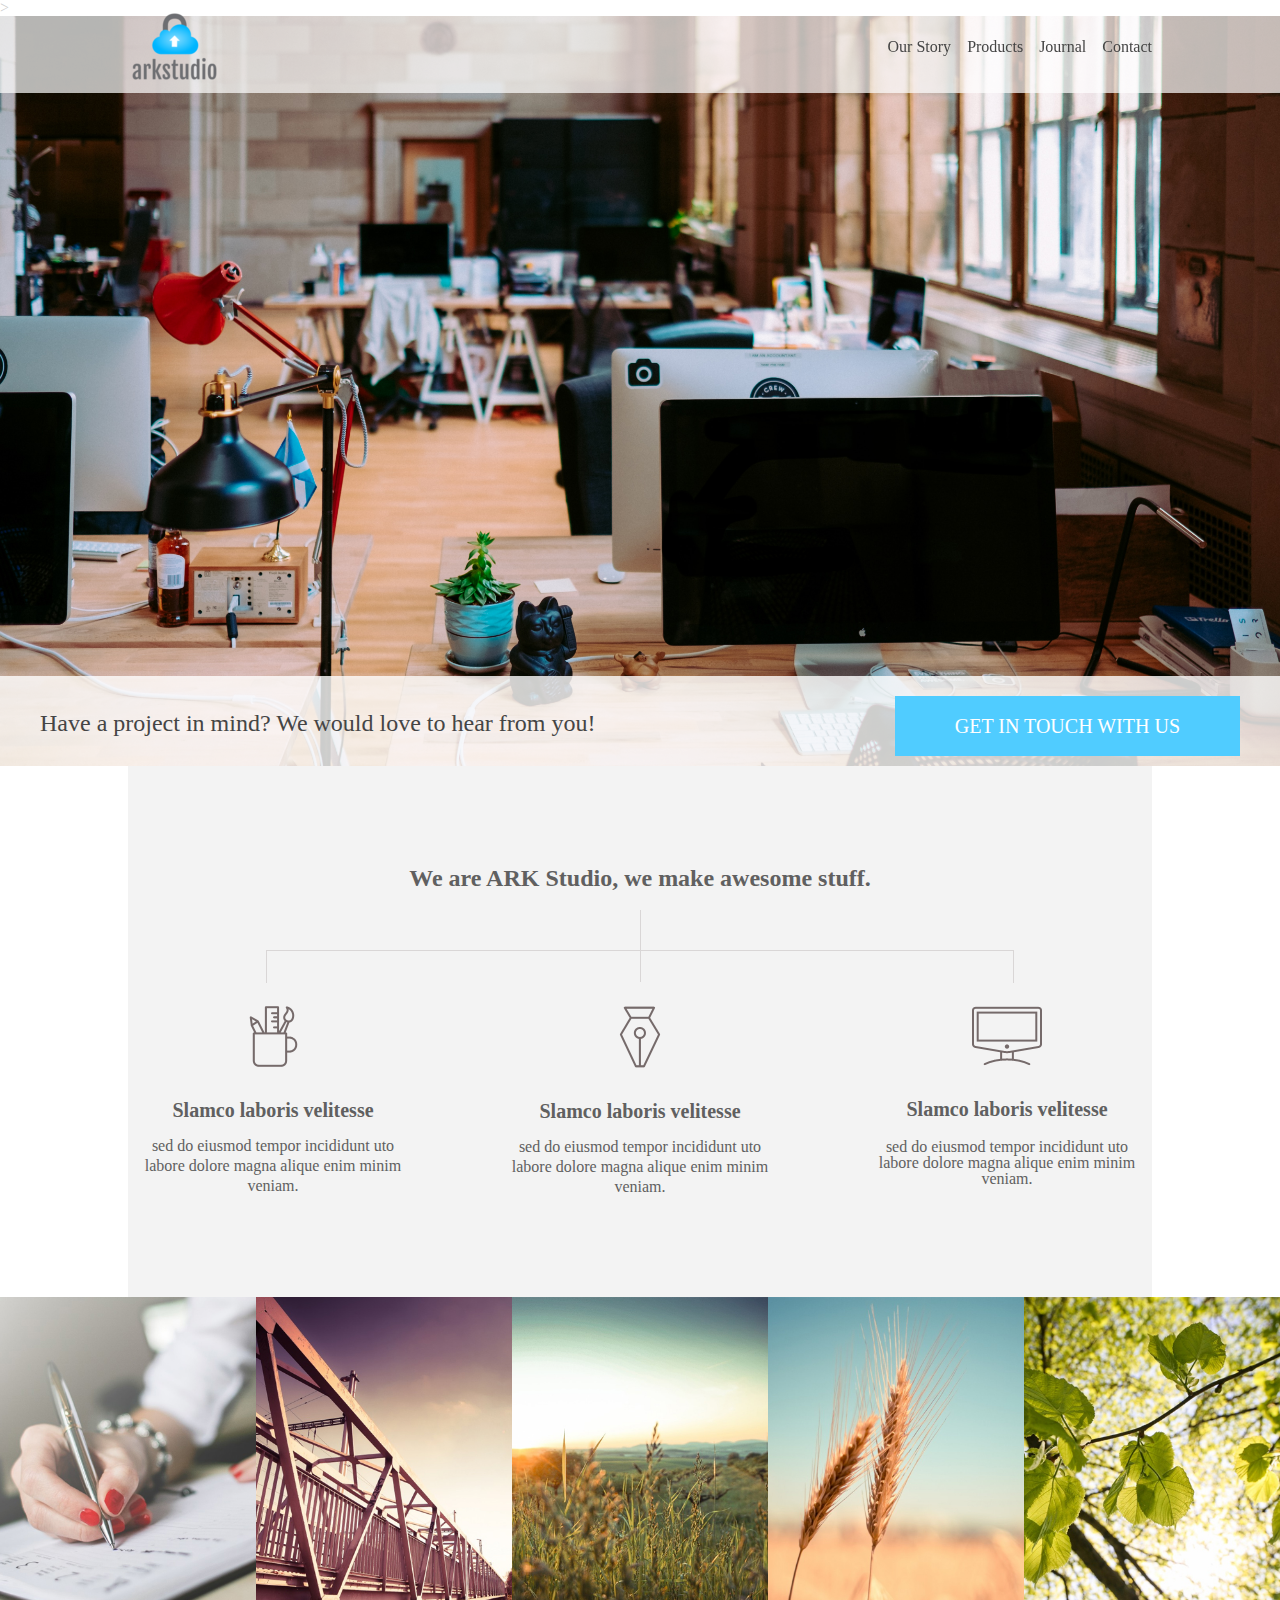
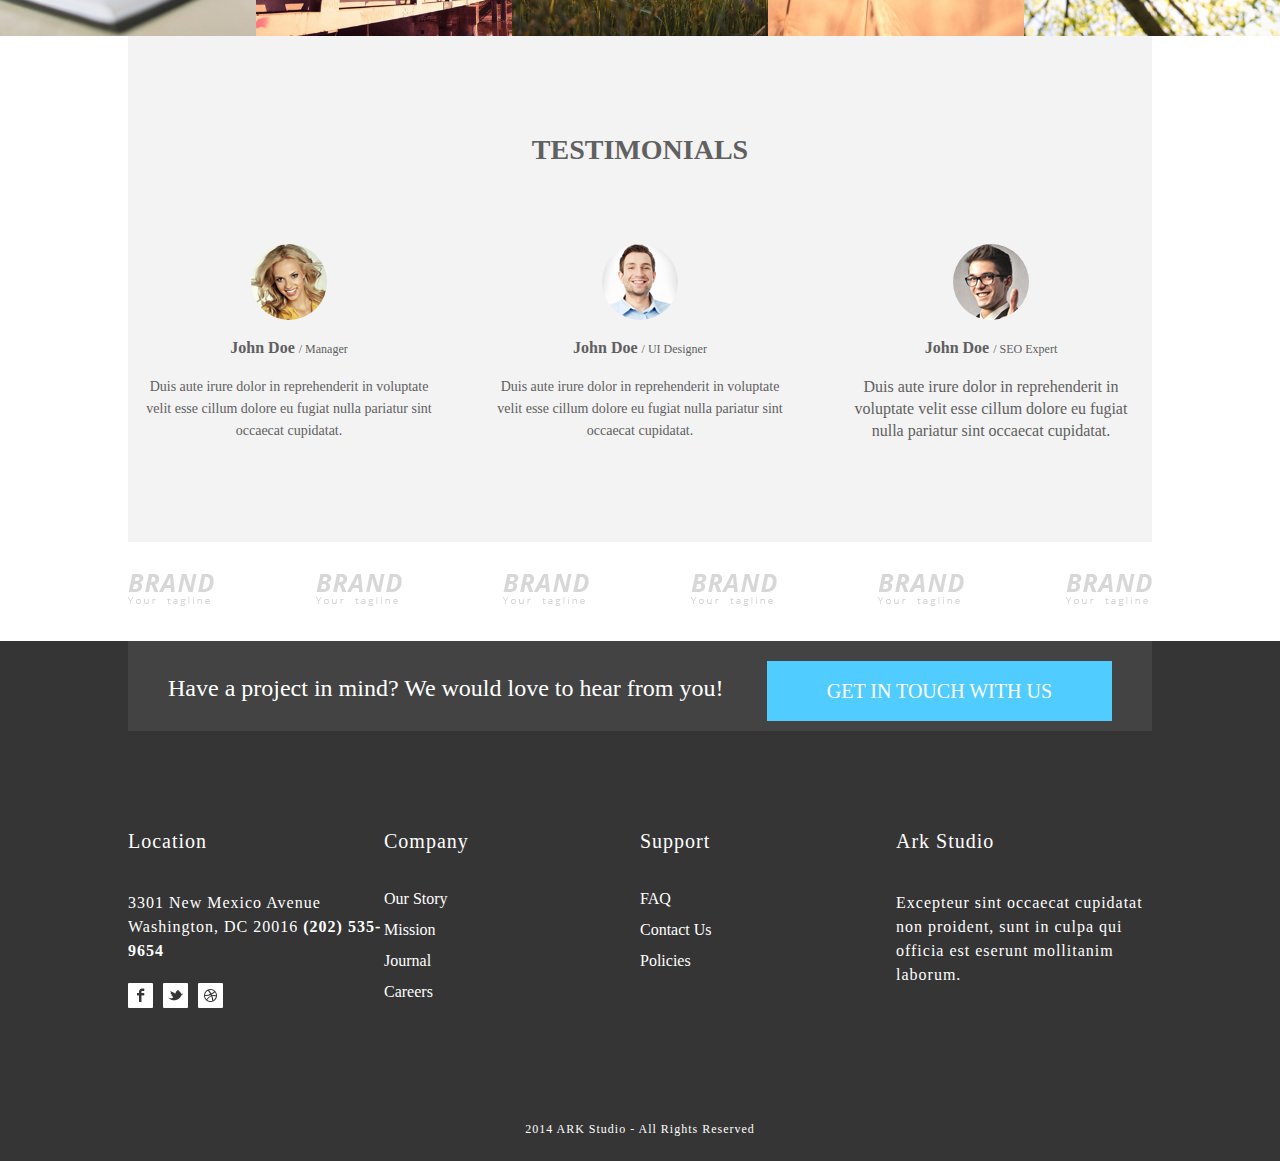
<file: index.html>
<!DOCTYPE html>
<html lang="en">

<head>
    <meta charset="UTF-8">>
    <link rel="stylesheet" type="text/css" href="/styles/reset.css">
    <link rel="stylesheet" type="text/css" href="/styles/main.css">
    <title>Ark Studio</title>
</head>

<body>
    <section class="whole-top">
        <header class="transparent_nav">
            <div class="wrapper">
                <img src="/img/logo.png" id="logo" alt="Logo">
                <nav class="nav_bar">
                    <ul id="nav_list">
                        <li id="nav_item_1"><a href="">Our Story</a></li>
                        <li id="nav_item_2"><a href="">Products</a></li>
                        <li id="nav_item_3"><a href="">Journal</a></li>
                        <li id="nav_item_4"><a href="">Contact</a></li>
                    </ul>
                </nav>
            </div>
        </header>
    </section>

    <section id="billboard">
        <img src="img/billboard.jpg" alt="" title="" />
    </section>

    <section class="cta top_cta">
        <p id="cta_text">Have a project in mind? We would love to hear from you!</p>
        <a href="" id="cta_link">GET IN TOUCH WITH US</a>
    </section>


    <section class="services wrapper">
        <h3>We are ARK Studio, we make awesome stuff.</h3>
        <div class="separator">
            <img src="/img/separator.png" alt="Separator Image">
        </div>

        <ul>
            <li id="srv1">
                <img src="/img/s1.png" alt="pot" id="image1">
                <h4>Slamco laboris velitesse</h4>
                <p>sed do eiusmod tempor incididunt uto labore dolore magna alique enim minim veniam.</p>
            </li>

            <li id="srv2">
                <img src="/img/s2.png" alt="pen" id="image2">
                <h4>Slamco laboris velitesse</h4>
                <p>sed do eiusmod tempor incididunt uto labore dolore magna alique enim minim veniam.</p>
            </li>

            <li id="srv3">
                <img src="img/s3.png" alt="pc" id="image3">
                <h4>Slamco laboris velitesse</h4>
                <p>sed do eiusmod tempor incididunt uto labore dolore magna alique enim minim veniam.</p>
            </li>
        </ul>
    </section>

    <section class="recent_work">
        <img src="/img/w1.jpg" alt="" class="works">
        <img src="/img/w2.jpg" alt="" class="works">
        <img src="/img/w3.jpg" alt="" class="works">
        <img src="/img/w4.jpg" alt="" class="works">
        <img src="/img/w5.jpg" alt="" class="works">
    </section>

    <section class="testimonials wrapper">
        <h3>Testimonials</h3>
        <ul class="testimonials_list">
            <li id="tt1">
                <img src="/img/client1.jpg" alt="Manager" class="testimonialImage">
                <h2>John Doe <span class="title">/ Manager</span></h2>
                <p>Duis aute irure dolor in reprehenderit in voluptate velit esse cillum dolore eu fugiat nulla pariatur
                    sint occaecat cupidatat.</p>
            </li>

            <li id="tt2">
                <img src="/img/client2.jpg" alt="UI Designer" class="testimonialImage">
                <h2>John Doe <span class="title">/ UI Designer</span></h2>
                <p>Duis aute irure dolor in reprehenderit in voluptate velit esse cillum dolore eu fugiat nulla pariatur
                    sint occaecat cupidatat.</p>
            </li>

            <li id="tt3">
                <img src="/img/client3.jpg" alt="SEO Expert" class="testimonialImage">
                <h2>John Doe <span class="title">/ SEO Expert</span></h2>
                <p>Duis aute irure dolor in reprehenderit in voluptate velit esse cillum dolore eu fugiat nulla pariatur
                    sint occaecat cupidatat.</p>
            </li>
        </ul>
    </section>

    <section class="brands">
        <div class="wrapper">
            <ul>
                <li><img src="/img/client_logo.png" alt="Client Logo"></li>
                <li><img src="/img/client_logo.png" alt="Client Logo"></li>
                <li><img src="/img/client_logo.png" alt="Client Logo"></li>
                <li><img src="/img/client_logo.png" alt="Client Logo"></li>
                <li><img src="/img/client_logo.png" alt="Client Logo"></li>
                <li><img src="/img/client_logo.png" alt="Client Logo"></li>
            </ul>
        </div>
    </section>

    <footer>
        <section class="wrapper">
            <div class="cta cta_footer">
                <p id="cta_text">Have a project in mind? We would love to hear from you!</p>
                <a href="" id="cta_link">Get in touch with us</a>
            </div>
            <div class="footer_widget">
                <div class="cols">
                    <h3>Location</h3>
                    <p>3301 New Mexico Avenue Washington, DC 20016 <strong>(202) 535-9654</strong></p>
                    <ul class="icons">
                        <li><a class="fb" href="#"></a></li>
                        <li><a class="twitter" href="#"></a></li>
                        <li><a class="dribbble" href="#"></a></li>
                    </ul>

                </div>
                <div class="cols">
                    <h3>Company</h3>
                    <ul id="comp_list">
                        <li><a href="" id="comp_item_1">Our Story</a></li>
                        <li><a href="" id="comp_item_2">Mission</a></li>
                        <li><a href="" id="comp_item_3">Journal</a></li>
                        <li><a href="" id="comp_item_4">Careers</a></li>
                    </ul>
                </div>
                <div class="cols">
                    <h3>Support</h3>
                    <ul id="sup_list">
                        <li><a href="" id="sup_item_1">FAQ</a></li>
                        <li><a href="" id="sup_item_2">Contact Us</a></li>
                        <li><a href="" id="sup_item_3">Policies</a></li>
                    </ul>
                </div>
                <div class="cols">
                    <h3>Ark Studio</h3>
                    <p>Excepteur sint occaecat cupidatat non proident,
                        sunt in culpa qui officia est eserunt mollitanim laborum.</p>
                </div>
            </div>
            <p class="rights">2014 ARK Studio - All Rights Reserved</p>
        </section>
        
    </footer>
</body>

</html>
</file>
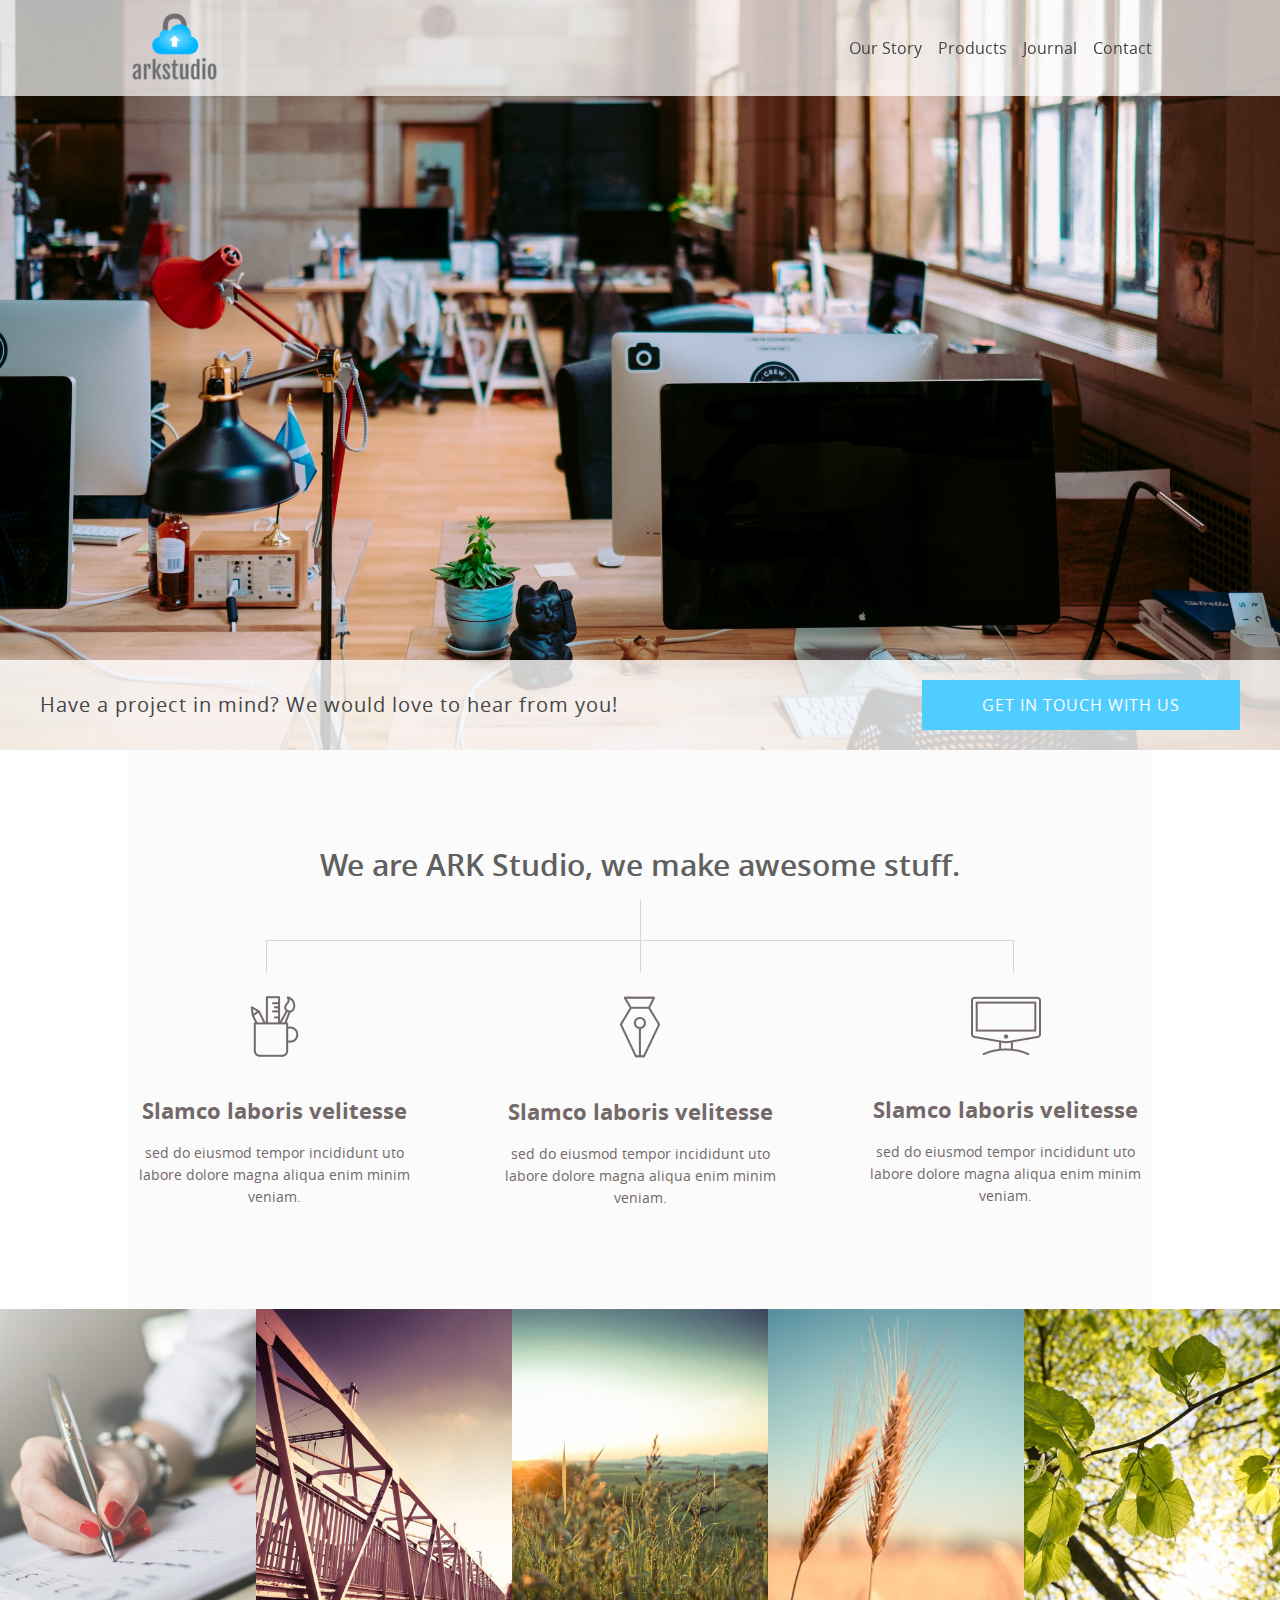
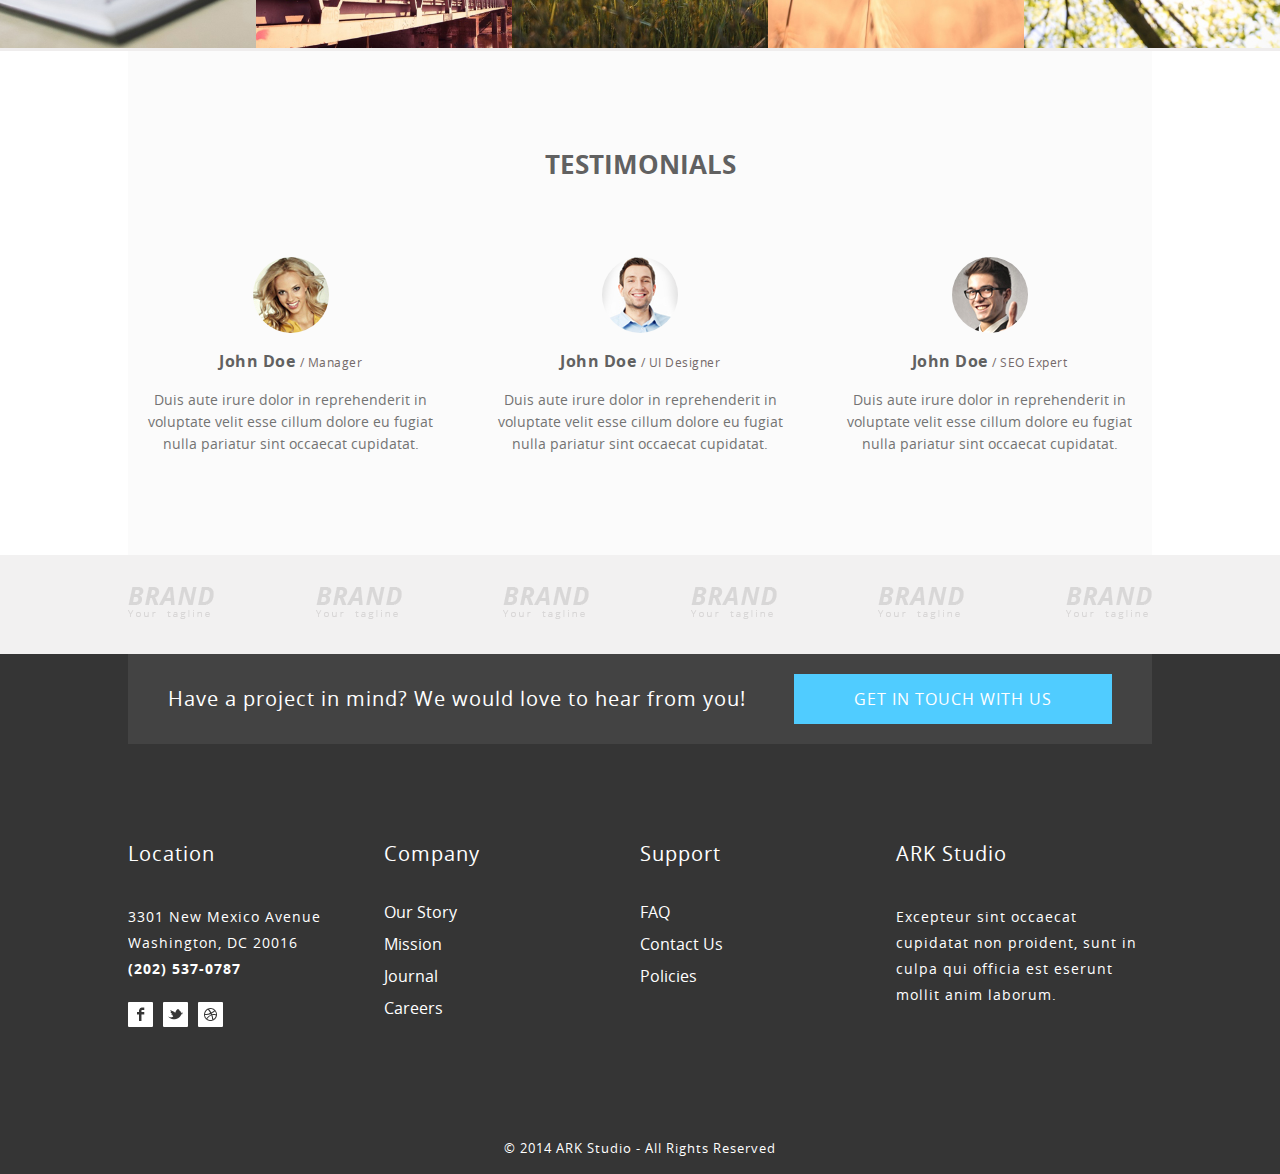
<file: src/index.html>
<!DOCTYPE html>
<html lang="en">
<head>
	<title>ARK Studio</title>
	<meta charset="utf-8">
	<meta name="description" content="Test site for GreyAtom"/>
	<link rel="stylesheet" type="text/css" href="styles/reset.css">
	<link rel="stylesheet" type="text/css" href="styles/main.css">
</head>
<body>

	<header class="trasparent_nav">
		<div class="wrapper">
			<div class="logo">
				<a href="#"><img src="img/logo.png" alt="ARK Studio"></a>
			</div>

			<nav class="nav_bar">
				<ul id="nav_list">
					<li><a id='nav_item_1' href="#">Our Story</a></li>
					<li><a id='nav_item_2' href="#">Products</a></li>
					<li><a id='nav_item_3' href="#">Journal</a></li>
					<li><a id='nav_item_4' href="#">Contact</a></li>
				</ul>
			</nav>
		</div>
	</header><!-- End trasparent_nav -->

	<section class="billboard">
		<img src="img/billboard.jpg" alt="" title=""/>
	</section><!-- End billboard -->

	<section class="cta cta_top">
		<p id='cta_1'>Have a project in mind?  We would love to hear from you!</p>
		<a id='cta_2' href="#">Get in touch with us</a>
	</section><!-- End cta_top -->

	<section class="services wrapper">
			<h2>We are ARK Studio, we make awesome stuff.</h2>
			<div class="separator">
				<img src="img/separator.png" alt=""/>
			</div>
			<ul id='service_list'>
				<li>
					<img class="s_icons" src="img/s1.png" alt=""/>
					<h3>Slamco laboris velitesse</h3>
					<p>sed do eiusmod tempor incididunt uto labore dolore magna aliqua enim
					minim veniam.</p>
				</li>

				<li>
					<img class="s_icons" src="img/s2.png" alt=""/>
					<h3>Slamco laboris velitesse</h3>
					<p>sed do eiusmod tempor incididunt uto labore dolore magna aliqua enim
					minim veniam.</p>
				</li>

				<li>
					<img class="s_icons" src="img/s3.png" alt=""/>
					<h3>Slamco laboris velitesse</h3>
					<p>sed do eiusmod tempor incididunt uto labore dolore magna aliqua enim
					minim veniam.</p>
				</li>
			</ul>
	</section><!-- End services -->


	<section class="recent_work">
		<div class="work">
			<a href=""><img src="img/w1.jpg" alt=""></a>
		</div>
		<div class="work">
			<a href=""><img src="img/w2.jpg" alt=""></a>
		</div>
		<div class="work">
			<a href=""><img src="img/w3.jpg" alt=""></a>
		</div>
		<div class="work">
			<a href=""><img src="img/w4.jpg" alt=""></a>
		</div>
		<div class="work">
			<a href=""><img src="img/w5.jpg" alt=""></a>
		</div>
	</section><!-- End recent_work -->


	<section class="testimonials wrapper">
		<h3>Testimonials</h3>
		<ul class="testi_boxs">
			<li>
				<img class="avatar" src="img/client1.jpg" alt=""/>
				<h2>John Doe <span class="client_job">/ Manager</span></h2>
				<p>Duis aute irure dolor in reprehenderit in voluptate velit esse cillum dolore eu fugiat nulla pariatur sint occaecat cupidatat.</p>
			</li>
			<li>
				<img class="avatar" src="img/client2.jpg" alt=""/>
				<h2>John Doe <span class="client_job">/ UI Designer</span></h2>
				<p>Duis aute irure dolor in reprehenderit in voluptate velit esse cillum dolore eu fugiat nulla pariatur sint occaecat cupidatat.</p>
			</li>
			<li>
				<img class="avatar" src="img/client3.jpg" alt=""/>
				<h2>John Doe <span class="client_job">/ SEO Expert</span></h2>
				<p>Duis aute irure dolor in reprehenderit in voluptate velit esse cillum dolore eu fugiat nulla pariatur sint occaecat cupidatat.</p>
			</li>
		</ul>
	</section><!-- End testimonials -->


	<section class="clients">
		<div class="wrapper">
			<ul>
				<li><a href=""><img src="img/client_logo.png" alt="" title="Client Logo"/></a></li>
				<li><a href=""><img src="img/client_logo.png" alt="" title="Client Logo"/></a></li>
				<li><a href=""><img src="img/client_logo.png" alt="" title="Client Logo"/></a></li>
				<li><a href=""><img src="img/client_logo.png" alt="" title="Client Logo"/></a></li>
				<li><a href=""><img src="img/client_logo.png" alt="" title="Client Logo"/></a></li>
				<li><a href=""><img src="img/client_logo.png" alt="" title="Client Logo"/></a></li>
			</ul>
		</div>
	</section><!-- End clients -->

	<footer>
		<div class="wrapper">
			<section class="cta cta_footer">
				<p>Have a project in mind?  We would love to hear from you!</p>
				<a href="#">Get in touch with us</a>
			</section>

			<div class="footer_widget">
					<div class="f_cols loc">
						<h3>Location</h3>
						<p>3301 New Mexico Avenue Washington, DC 20016 <span class="phone">(202) 537-0787</span></p> 	
						<ul class="sm">
							<li><a class="fb" href="#"></a></li>
							<li><a class="twitter" href="#"></a></li>
							<li><a class="dribbble" href="#"></a></li>
						</ul>
					</div>

					<div class="f_cols">
						<h3>Company</h3>
						<ul id='comp_list'>
							<li><a id='comp_item_1' href="#">Our Story</a></li>
							<li><a id='comp_item_2' href="#">Mission</a></li>
							<li><a id='comp_item_3' href="#">Journal</a></li>
							<li><a id='comp_item_4' href="#">Careers</a></li>
						</ul>	
					</div>	

					<div class="f_cols">
						<h3>Support</h3>
						<ul id='sup_list'>
							<li><a id='sup_item_1' href="#">FAQ</a></li>
							<li><a id='sup_item_2' href="#">Contact Us</a></li>
							<li><a id='sup_item_3' href="#">Policies</a></li>
						</ul>	
					</div>	

					<div class="f_cols">
						<h3>ARK Studio</h3>
						<p>Excepteur sint occaecat cupidatat non proident, sunt in culpa qui officia est eserunt mollit anim laborum.</p>
					</div>
			</div>

			<p class="rights">© 2014 ARK Studio  -  All Rights Reserved</p>	

		</div>
	</footer><!-- End Footer -->
	
	</body>
</html>
</file>
<file: styles/main.css>
body {
  color: #606060;
}

.wrapper {
  width: 1024px;
  height: auto;
  margin: 0 auto;
}

.transparent_nav {
  width: 100%;
  background-color: rgba(255, 255, 255, 0.7);
  top: 0;
  left: 0;
  position: fixed;
  z-index: 9999;
}

#nav_list {
  display: flex;
}

#nav_list a {
  text-decoration: none;
  color: #454545;
  font-size: 16px;
}

#nav_list li a:hover {
  color: #529ebd;
}

header .wrapper {
  display: flex;
  justify-content: space-between;
  align-items: center;
}

nav ul {
  display: flex;
}

nav ul li {
  margin-left: 16px;
}

#billboard {
  width: 100%;
  height: 750px;
  overflow: hidden;
  position: relative;
}

.cta {
  height: 90px;
  margin: 0 auto;
  position: relative;
}

#cta_link {
  font-size: 20px;
}

.top_cta {
  background-color: rgba(255, 255, 255, 0.8);
  margin-top: -90px;
}

.top_cta p {
  color: #454545;
}

.top_cta a {
  background: #50ccff;
  color: #fff;
}

.cta p {
  display: inline-block;
  font-size: 24px;
  margin: 35px 0 0 40px;
}

.cta a {
  float: right;
  padding: 20px 60px;
  text-decoration: none;
  font-size: 16px;
  background: #50ccff;
  color: #fff;
  text-transform: uppercase;
  margin: 20px 40px 0 0;
}

.cta a:hover {
  background: #50ccaa;
}

.recent_work {
  width: 100%;
  background: #e9e4e4;
  overflow: hidden;
}

.works {
  display: block;
  width: 20%;
  height: 100%;
  float: left;
  transform: scaleY(1, 1, 1);
}

.recent_work .works:hover {
  transform: scaleY(1.1);
}

ul {
  list-style-type: none;
}

.separator {
  text-align: center;
  margin: 20px 0;
}

.services,
.testimonials {
  padding: 100px 0;
  background: #f3f3f3;
}

.services h3 {
  font-size: 24px;
  font-weight: bold;
  text-align: center;
}

.services ul {
  display: flex;
  justify-content: space-between;
  overflow: hidden;
}

#srv1,
#srv2,
#srv3 {
  width: 290px;
  height: auto;
  text-align: center;
}

#srv1 h4 {
  font-size: 20px;
  font-weight: bold;
  margin-bottom: 16px;
  padding-left: 16px;
  padding-right: 16px;
}

#srv1 p {
  font-size: 16px;
  line-height: 20px;
  padding-left: 16px;
  padding-right: 16px;
}

#srv2 h4 {
  font-size: 20px;
  font-weight: bold;
  margin-bottom: 16px;
  padding-left: 16px;
  padding-right: 16px;
}

#srv2 p {
  font-size: 16px;
  line-height: 20px;
  padding-left: 16px;
  padding-right: 16px;
}

#srv3 h4 {
  font-size: 20px;
  font-weight: bold;
  margin-bottom: 20px;
  padding-left: 16px;
  padding-right: 16px;
}

#srv3 p {
  font-size: 16px;
  line-height: 16px;
  padding-left: 16px;
  padding-right: 16px;
}

#image1,
#image2,
#image3 {
  margin-bottom: 30px;
}

.testimonialImage {
  border-radius: 100px;
  margin-bottom: 20px;
}

.testimonials_list {
  overflow: hidden;
  margin-top: 80px;
  display: flex;
  justify-content: space-between;
  padding: 0 16px;
}

#tt1,
#tt2,
#tt3 {
  width: 290px;
  height: auto;
  display: flex;
  flex-direction: column;
  align-items: center;
  justify-content: center;
}

#tt1 p {
  font-size: 14px;
  line-height: 22px;
  margin-top: 20px;
  text-align: center;
}

#tt2 p {
  font-size: 14px;
  line-height: 22px;
  margin-top: 20px;
  text-align: center;
}

#tt3 p {
  font-size: 16px;
  line-height: 22px;
  margin-top: 20px;
  text-align: center;
}

.testimonials h3 {
  font-size: 28px;
  font-weight: bold;
  text-transform: uppercase;
  text-align: center;
}

.title {
  font-weight: normal;
  font-size: 12px;
}

.brands {
  width: 100%;
  padding: 32px 0;
  display: flex;
  flex-flow: row wrap;
  align-content: flex-start;
  background-color: rgba(255, 255, 255, 0.5);
}

.brands ul {
  display: flex;
  justify-content: space-between;
  align-items: center;
}

footer {
  width: 100%;
  height: 500px;
  background: #353535;
  overflow: hidden;
  padding-bottom: 20px;
}

.cta_footer {
  background-color: #434343;
}

.cta_footer p {
  color: #ffffff;
}

.cols ul.icons{



    overflow: hidden;

}

.cols ul.icons li{

    float: left;

    margin-left: 10px;

}

.cols ul.icons li:first-child{

    margin-left: 0;

}

.cols ul.icons li a{

    display: block;

    width: 25px;

    height: 25px;

    background: url('../img/social.png') no-repeat;

}

.cols ul.icons li a.fb{

    background-position: 0 0;

}

.cols ul.icons li a.twitter{

    background-position: -26px 0;

}

.cols ul.icons li a.dribbble{

    background-position: -52px 0;

}

.cols ul.icons li a:hover{

    background: url('../img/social_hover.png') no-repeat;

}

.cols ul.icons li a.fb:hover{

    background-position: 0 0;

}

.cols ul.icons li a.twitter:hover{

    background-position: -26px 0;

}

.cols ul.icons li a.dribbble:hover{

    background-position: -52px 0;

}



.cols {
  width: 270px;
  height: auto;
  margin: 100px 0;
}

.footer_widget {
  display: flex;
  justify-content: space-between;
  overflow: hidden;
}

.cols h3 {
  color: #fff;
  font-size: 20px;
  font-weight: normal;
  margin-bottom: 40px;
  letter-spacing: 1px;
}

.cols p {
  font-size: 16px;
  line-height: 24px;
  letter-spacing: 1px;
  color: #ffffff;
  margin-bottom: 20px;
}

.cols ul li {
  margin-bottom: 15px;
}

.cols ul li a {
  text-decoration: none;
  color: #ffffff;
}

.cols ul li a:hover {
  color: #50ccff;
}

.rights {
  display: block;
  text-align: center;
  margin: 0;
  padding: 0;
  color: white;
  font-size: 12px;
  letter-spacing: 1px;
}
</file>
<file: src/styles/main.css>
/*

	Template Author : Rahul Shetty
	Author Email    : shettyrahul8june@gmail.com
	Template Name   : ARK Studio
	
	
	*****************************************
	
	
    - Header
	- Billboard
    - Call To Action
    - Services
    - Recent Work
    - Testimonials
    - Client
    - Footer
	
*/



/*  Fonts  */
@font-face {
    font-family: 'open_regular';
    src: url('../fonts/opensans-regular.eot');
    src: url('../fonts/opensans-regular.eot?#iefix') format('embedded-opentype'),
         url('../fonts/opensans-regular.woff') format('woff'),
         url('../fonts/opensans-regular.ttf') format('truetype'),
         url('../fonts/opensans-regular.svg#LatoRegular') format('svg');
    font-weight: normal;
    font-style: normal;

}


@font-face {
    font-family: 'open_bold';
    src: url('../fonts/opensans-bold.eot');
    src: url('../fonts/opensans-bold.eot?#iefix') format('embedded-opentype'),
         url('../fonts/opensans-bold.woff') format('woff'),
         url('../fonts/opensans-bold.ttf') format('truetype'),
         url('../fonts/opensans-bold.svg#LatoRegular') format('svg');
    font-weight: normal;
    font-style: normal;

}


@font-face {
    font-family: 'open_semibold';
    src: url('../fonts/opensans-semibold.eot');
    src: url('../fonts/opensans-semibold.eot?#iefix') format('embedded-opentype'),
         url('../fonts/opensans-semibold.woff') format('woff'),
         url('../fonts/opensans-semibold.ttf') format('truetype'),
         url('../fonts/opensans-semibold.svg#open_sanssemibold') format('svg');
    font-weight: normal;
    font-style: normal;

}


@font-face {
    font-family: 'satellite';
    src: url('../fonts/satellite.eot');
    src: url('../fonts/satellite.eot?#iefix') format('embedded-opentype'),
         url('../fonts/satellite.woff') format('woff'),
         url('../fonts/satellite.ttf') format('truetype'),
         url('../fonts/satellite.svg#open_sanssemibold') format('svg');
    font-weight: normal;
    font-style: normal;

}




/*  General CSS*/
.wrapper{
	width: 1024px;
	height: auto;
	margin: 0 auto;
}


footer .f_cols ul.sm li a,
header nav ul li a,
footer a:hover{
	transition:all .2s linear;
	-webkit-transition:all .2s linear;
	-moz-transition:all .2s linear;
	-o-transition:all .2s linear;
}






/*  Header  */
header.trasparent_nav{
	width: 100%;
    background-color: rgba(255, 255, 255, .7);
    top: 0;
    left: 0;
    position: fixed;
    z-index: 9999;
}

header .wrapper {
    display: flex;
    justify-content: space-between;
    align-items: center;
}

header.trasparent_nav nav ul {
    display: flex;
}

header.trasparent_nav nav ul li {
    margin-left: 16px;
}

header.trasparent_nav nav ul li:first-child {
    margin-left: 0;
}

header.trasparent_nav nav ul li a {
    text-decoration: none;
    color: #454545;
    font-family: 'open_regular', arial;
    font-size: 16px;
    transition: all 0.3s;
}

header.trasparent_nav nav ul li a:hover {
    color: #50CCFF;
    transition: all 0.3s;
}




/*  Billboard  */
.billboard{
    width: 100%;
    height: 750px;
    overflow: hidden;
    position: relative;
}




/*  Call To Action Section  */
.cta{
    height: 90px;
    margin: 0 auto;
    position: relative;
}

.cta p{
    display: inline-block;
    font-family: 'open_regular', arial;
    font-size: 20px;
    margin: 35px 0 0 40px;
    letter-spacing: 1px;
}

.cta a{
    float: right;
    padding: 17px 60px;
    text-decoration: none;
    font-family: 'open_regular', arial;
    font-size: 16px;
    text-transform: uppercase;
    letter-spacing: 1px;
    margin: 20px 40px 0 0;
}

.cta_top{
    background-color: rgba(255, 255, 255, .8);
    margin-top: -90px;
}

.cta_top p{
    color: #454545;
}

.cta_top a {
    background: #50CCFF;
    color: #fff;
    transition: all 0.3s;
}

.cta_top a:hover {
    background: #50CCaa;
    transition: all 0.3s;
}



/*  Services  */
.services,
.testimonials{
    padding: 100px 0;
    background: #fbfbfb;
}

.services h2{
    color: #606060;
    font-family: 'open_semibold', arial;
    font-size: 30px;
    font-weight: bold;
    text-align: center;
}


.services .separator{
    text-align: center;
    margin: 20px 0;
}

.services ul{
    display: flex;
    justify-content: space-between;
    list-style: none;
    overflow: hidden;
}

.services ul li{
    width: 293px;
    height: auto;
    text-align: center;
}

.services ul li img.s_icons{
    margin-bottom: 40px;
}

.services ul li h3{
    color: #746969;
    font-family: 'open_bold', arial;
    font-size: 22px;
    font-weight: bold;
    margin-bottom: 20px;
}

.services ul li p{
    color: #746969;
    font-family: 'open_regular', arial;
    font-size: 14px;
    line-height: 22px;
}




/*  Recent Work  */
.recent_work{
    width: 100%;
    background: #efeded;
    overflow: hidden;
}

.recent_work .work {
    display: block;
    width: 20%;
    height: 100%;
    float: left;
    transform: scaleY(1, 1 ,1);
    transition: all 0.3s;
}

.recent_work .work:hover {
    transform: scaleY(1.1);
    transition: all 0.3s;
}




/*  Testimonials  */
.testimonials{
    height: auto;
    padding-bottom: 100px;
}

.testimonials h3{
    color: #616161;
    font-family: 'open_bold', arial;
    font-size: 26px;
    font-weight: bold;
    text-transform: uppercase;
    text-align: center;
}

.testimonials ul.testi_boxs{
    list-style: none;
    overflow: hidden;
    margin-top: 80px;
    display: flex;
    justify-content: space-between;
    padding: 0 16px;
}

.testimonials ul.testi_boxs li {
    width: 293px;
    height: auto;
    display: flex;
    flex-direction: column;
    align-items: center;
    justify-content: center;
}

.testimonials ul.testi_boxs img.avatar{
    border-radius: 100px;
    -webkit-border-radius: 100px;
    -moz-border-radius: 100px;
    -o-border-radius: 100px;
    margin-bottom: 20px;
}

.testimonials ul.testi_boxs h2{
    color: #616161;
    font-family: 'open_bold', arial;
    font-size: 16px;
    font-weight: bold;
    letter-spacing: .5px;

}

.testimonials ul.testi_boxs h2 span{
    color: #756a6a;
    font-family: 'open_regular', arial;
    font-weight: normal;
    font-size: 12px;
}

.testimonials ul.testi_boxs p{
    color: #747474;
    font-family: 'open_regular', arial;
    font-size: 14px;
    line-height: 22px;
    margin-top: 20px;
    text-align: center;
}




/*  Clients  */
.clients{
    width: 100%;
    padding: 32px 0;
    background: #f2f1f1;
}

.clients ul{
    display: flex;
    justify-content: space-between;
    align-items: center;
    list-style: none;
}





/*  Footer  */
footer{
    width: 100%;
    height: 500px;
    background: #353535;
    overflow: hidden;
    padding-bottom: 20px;
}

footer .cta_footer{
    background-color: #434343;
}

footer .cta_footer p{
    color: #ffffff;
}

footer .cta_footer a{
    background: #50CCFF;
    color: #fff;
    transition: all 0.3s;
}

footer .cta_footer a:hover {
    background: #50CCaa;
    transition: all 0.3s;
}

footer .footer_widget{
    display: flex;
    justify-content: space-between;
    overflow: hidden;
}

footer .f_cols {
    width: 270px;
    height: auto;
    margin: 100px 0;
}

footer .f_cols:last-child{
    margin-right: 0;
}

footer .f_cols h3{
    color: #fff;
    font-family: 'open_regular', arial;
    font-size: 20px;
    font-weight: normal;
    margin-bottom: 40px;
    letter-spacing: 1px;

}

footer .f_cols p{
    font-family: 'open_regular', arial;
    font-size: 14px;
    line-height: 26px;
    letter-spacing: 1px;
    color: #ffffff;
    margin-bottom: 20px;
}

footer .f_cols span.phone{
    display: block;
    font-family: 'open_bold', arial;
    font-weight: bold;
    color: #ffffff;
}

footer .f_cols ul.sm{
    list-style: none;
    overflow: hidden;
}

footer .f_cols ul.sm li{
    float: left;
    margin-left: 10px;
}

footer .f_cols ul.sm li:first-child{
    margin-left: 0;
}

footer .f_cols ul.sm li a{
    display: block;
    width: 25px;
    height: 25px;
    background: url('../img/social.png') no-repeat;
}

footer .f_cols ul.sm li a.fb{
    background-position: 0 0;
}
footer .f_cols ul.sm li a.twitter{
    background-position: -26px 0;
}
footer .f_cols ul.sm li a.dribbble{
    background-position: -52px 0;
}

footer .f_cols ul.sm li a:hover{
    background: url('../img/social_hover.png') no-repeat;
}

footer .f_cols ul.sm li a.fb:hover{
    background-position: 0 0;
}
footer .f_cols ul.sm li a.twitter:hover{
    background-position: -26px 0;
}
footer .f_cols ul.sm li a.dribbble:hover{
    background-position: -52px 0;
}

footer .f_cols a{
    display: inline-block;
    font-family: 'open_regular', arial;
    color: #ffffff;
}

footer .f_cols a:hover{
    color: #ffffff;
}

footer .f_cols ul li{
    list-style: none;
    margin-bottom: 15px;
}

footer .f_cols ul li a{
    text-decoration: none;
    color: #ffffff;
    font-family: 'open_regular', arial;
    font-family: 14px;
    transition: all 0.3s;
}

footer .f_cols ul li a:hover{
    color: #50CCFF;
    transition: all 0.3s;
}


p.rights{
    display: block;
    text-align: center;
    margin: 0;
    padding: 0;
    color: #fff;
    font-family: 'open_regular', arial;
    font-size: 13px;
    letter-spacing: 1px;
}

p.rights a{
    font-family: 'open_bold', arial;
    font-weight: bold;
}
</file>
